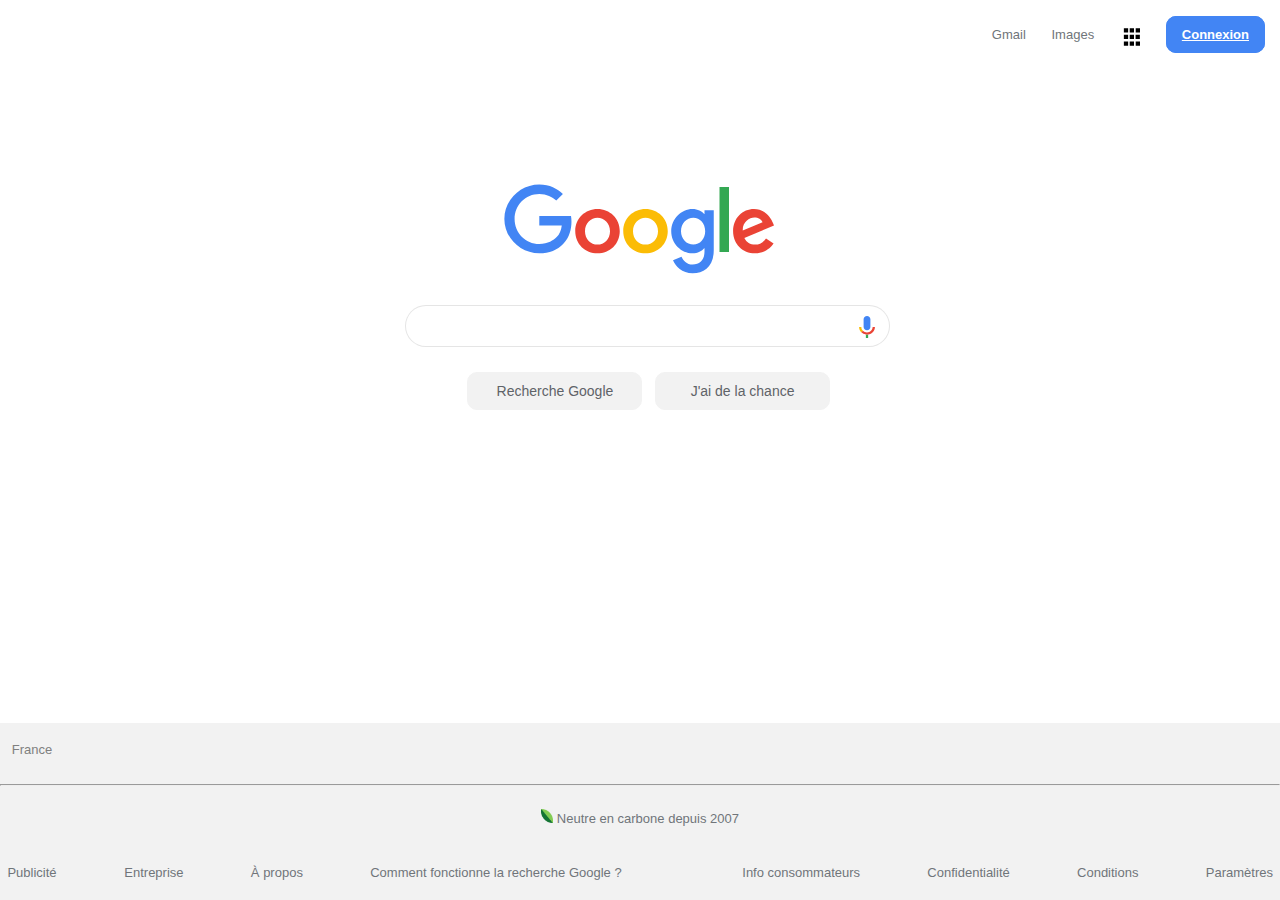
<file: index.html>
<!DOCTYPE html>
<html>
    <head>
        <meta charset="utf-8"/> 
        <meta name="description" content="My copy of the google website"/> 
        <meta name="keywords" content="HTML CSS JAVASCRIPT"/> 
        <meta name="author" content="Yvon"/> 
        <meta name="viewport" content="width=device-width, initial-scale=1.0"/>
        <meta http-equiv="X-UA-Compatible" content="ie=edge"/>         
        <title>Google</title>
        <link rel="stylesheet" href="style.css" />
        <link rel="icon" type="image/x-icon" href="/images/G-favicon.ico">
    </head>
    <body>
        <div class="nav">
            <div class="left">

            </div>
            <div class="right">
                <div id="gmail"><a href="https://mail.google.com/mail/?tab=wm0&ogbl">Gmail</a></div>
                <div id="images"><a href="https://www.google.fr/imghp?hl=fr&tab=wi0&ogbl">Images</a></div>
                <div id="menu"><a href="#"><img src="img/menu.svg" alt="Menu" height="18em" fill="#121114" /></a></div>
                <div id="connexion"><a href="https://accounts.google.com/ServiceLogin?hl=fr&passive=true&continue=https://www.google.com/%3Fgws_rd%3Dssl" id="connexion_button">Connexion</a></div>
            </div>
        </div>
        <div class="main">
            <div id="google">
                <img src="img/google.svg" alt="Logo Google" />
            </div>
            <div id="imput_box">
                <input  id="imput" type="text" />
                <img id="mic" src="img/mic.svg" alt="Menu" height="22em" />
            </div>
        </div>
        <div id="button">
            <div id="div_search"><button id="recherche">Recherche Google</button></div>
            <div id=blank></div>
            <div id="div_lucky"><button id="lucky">J'ai de la chance</button></div>
        </div>
         <footer id="bottom">
            <div id="bottom1">
                <div id="france">France</div>
            </div>
            <hr>
            <div id="bottom2">
                <div id="france"><a href="https://sustainability.google/intl/fr/commitments-europe/?utm_source=googlehpfooter&utm_medium=housepromos&utm_campaign=bottom-footer&utm_content=" target="_blank"> <img id="logo_ecolo" src="img/ecolo.png" alt="logo ecolo"> Neutre en carbone depuis 2007</a></div>
            </div>
            <div id="bottom3">
                <div class="alleft" id="pub"><a href="https://www.google.com/intl/fr_fr/ads/?subid=ww-ww-et-g-awa-a-g_hpafoot1_1!o2&utm_source=google.com&utm_medium=referral&utm_campaign=google_hpafooter&fg=1" target="_blank">Publicité</a></div>
                <div class="alleft" id="entreprise"><a href="https://www.google.com/services/?subid=ww-ww-et-g-awa-a-g_hpbfoot1_1!o2&utm_source=google.com&utm_medium=referral&utm_campaign=google_hpbfooter&fg=1" target="_blank">Entreprise</a></div>
                <div class="alleft" id="propos" target="_blank"><a href="https://www.google.com/intl/fr_fr/about/?utm_source=google-FR&utm_medium=referral&utm_campaign=hp-footer&fg=1" target="_blank">À propos</a></div>
                <div class="alleft" id="fonctionnement"><a href="https://google.com/search/howsearchworks/?fg=1" target="_blank">Comment fonctionne la recherche Google ?</a></div>
                <div></div>
                <div class="alright" id="conso"><a href="https://support.google.com/websearch?p=fr_consumer_info&hl=fr&fg=1" target="_blank">Info consommateurs</a></div>
                <div class="alright" id="confi"><a href="https://www.google.com/intl/fr_fr/policies/privacy/?fg=1" target="_blank">Confidentialité</a></div>
                <div class="alright" id="cond"><a href="https://www.google.com/intl/fr_fr/policies/terms/?fg=1" target="_blank">Conditions</a></div>
                <div class="alright" id="param"><a href="https://www.google.com/preferences?hl=fr" target="_blank">Paramètres</a></div>
            </div>                
            </footer>
        </div>
    </body>
</html>
</file>
<file: style.css>
body{
  font-family: arial,sans-serif;
  font-size: 13px;
  color: grey;
}

.nav {
  display: flex;
  flex-flow: wrap row ;
  justify-content: space-between;
}

.left{
    height: 50px;
    min-width: 0px;
  }

.right {
  display: flex;
  flex-flow: wrap row ;
  justify-content: space-between;
  height: 50px;
  min-width: 200px;
}

#gmail, #images, #connexion, #menu, #conso, #confi, #cond, #param, #pub, #entreprise, #propos, #fonctionnement, #france
{
    height: 40px;
    min-width: 50px;
    text-align: center;
    line-height:40px;
    padding: 7px;
}

#menu{
    min-width: 40px;
    display: inline-block;
    line-height: 54px;
}

a{
    color: #70757A;
    text-decoration: none;
}


a:visited {
    text-decoration:none;
  }
  
  a:hover, a:active {
    text-decoration:underline;
  }

#google{
    text-align: center;
    height:15%;
    margin-top:10%
}

#imput_box{
    text-align: center;
    margin: 2% 0% 2% 0%;
}

#imput{
    border: solid 0.5px rgba(0,0,0,.1);
    padding: 1% 12% 1% 12%;
    font-weight: bold;
    border-radius: 50px;
}

#mic{
    text-align: right;
    vertical-align: middle;
    margin-left:-2.7%; 
}

#connexion_button{
    background-color: #4285f4;
    color: #ffffff;
    border: 1px solid #4285f4;
    padding: 10px 15px 10px 15px;
    font-weight: bold;
    border-radius: 10px;
    text-decoration:underline;
    
}

#blank{
    background-color: #ffffff;
    margin: 1% .5% 1% .5%;
}

#recherche, #lucky{
    background-color: #f2f2f2;
    color: #5F6368;
    border: 1px solid #f2f2f2;
    padding: 10px 2% 10px 2%;
    border-radius: 10px;
    font-size: 14px;
    margin: 0% 5% 0% 5%;
    width: 175px;
}

#button{
    display: flex;
    flex-flow: wrap row ;
    justify-content: center;
      transition-duration: 0.4s;
}


#recherche:hover , #lucky:hover{
  background-color: #ffffff; /* Green */
  color: grey;
  border: 1px solid #f2f2f2;
}

#bottom {
    position: absolute;
    bottom: 0px;
    left: 0px;
    right: 0px; 
    width: 100%;
    border: -5% 0% -5% 0%;
    background-color:#f2f2f2;
    color: grey;
  }


#bottom1{
    margin-top: 0;
    display: flex;
    flex-flow: wrap row ;
    justify-content: flex-start;
  }

#bottom2{
    margin-top: 0;
    display: flex;
    color: grey;
    flex-flow: wrap row ;
    justify-content: center;
  }
#logo_ecolo{
width:  12,5px;
height: 14px;
  }

 #bottom3{
    
    display: flex;
    justify-content: space-between;
    margin-left: 2%    
    border-top:solid 0.5px rgba(0,0,0,0.4);
    color: grey;
}
</file>
